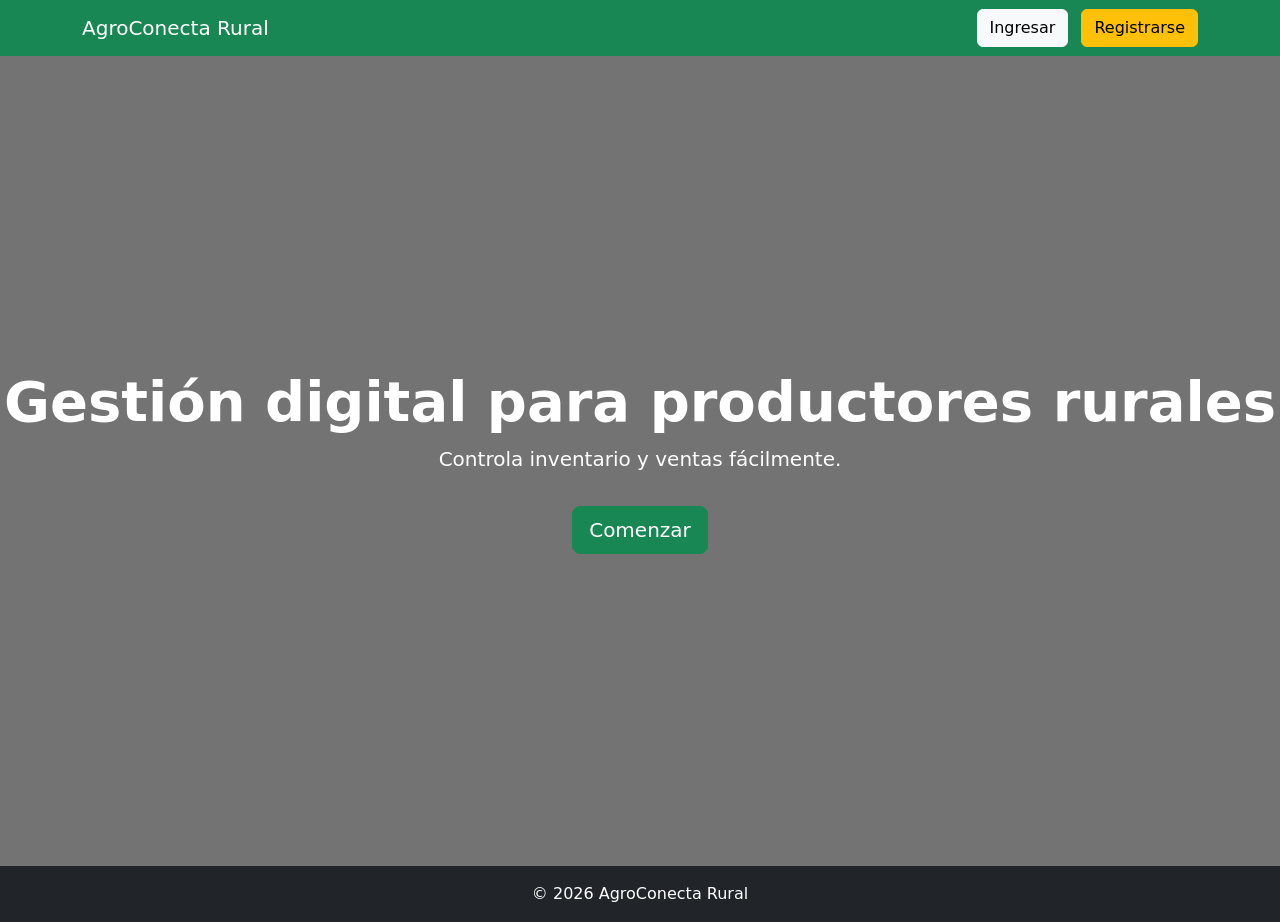
<file: index.html>
<!DOCTYPE html>
<html lang="es">
<head>
    <meta charset="UTF-8">
    <title>AgroConecta Rural</title>

    <link href="https://cdn.jsdelivr.net/npm/bootstrap@5.3.2/dist/css/bootstrap.min.css" rel="stylesheet">
    <link rel="stylesheet" href="styles.css">
</head>
<body>

<nav class="navbar navbar-dark bg-success">
  <div class="container">
    <span class="navbar-brand">AgroConecta Rural</span>
    <div>
        <a href="login.html" class="btn btn-light me-2">Ingresar</a>
        <a href="register.html" class="btn btn-warning">Registrarse</a>
    </div>
  </div>
</nav>

<section class="hero d-flex align-items-center justify-content-center text-center text-white">
    <div>
        <h1 class="display-4 fw-bold">Gestión digital para productores rurales</h1>
        <p class="lead">Controla inventario y ventas fácilmente.</p>
        <a href="register.html" class="btn btn-success btn-lg mt-3">Comenzar</a>
    </div>
</section>

<footer class="bg-dark text-white text-center p-3">
    © 2026 AgroConecta Rural
</footer>

</body>
</html>
</file>
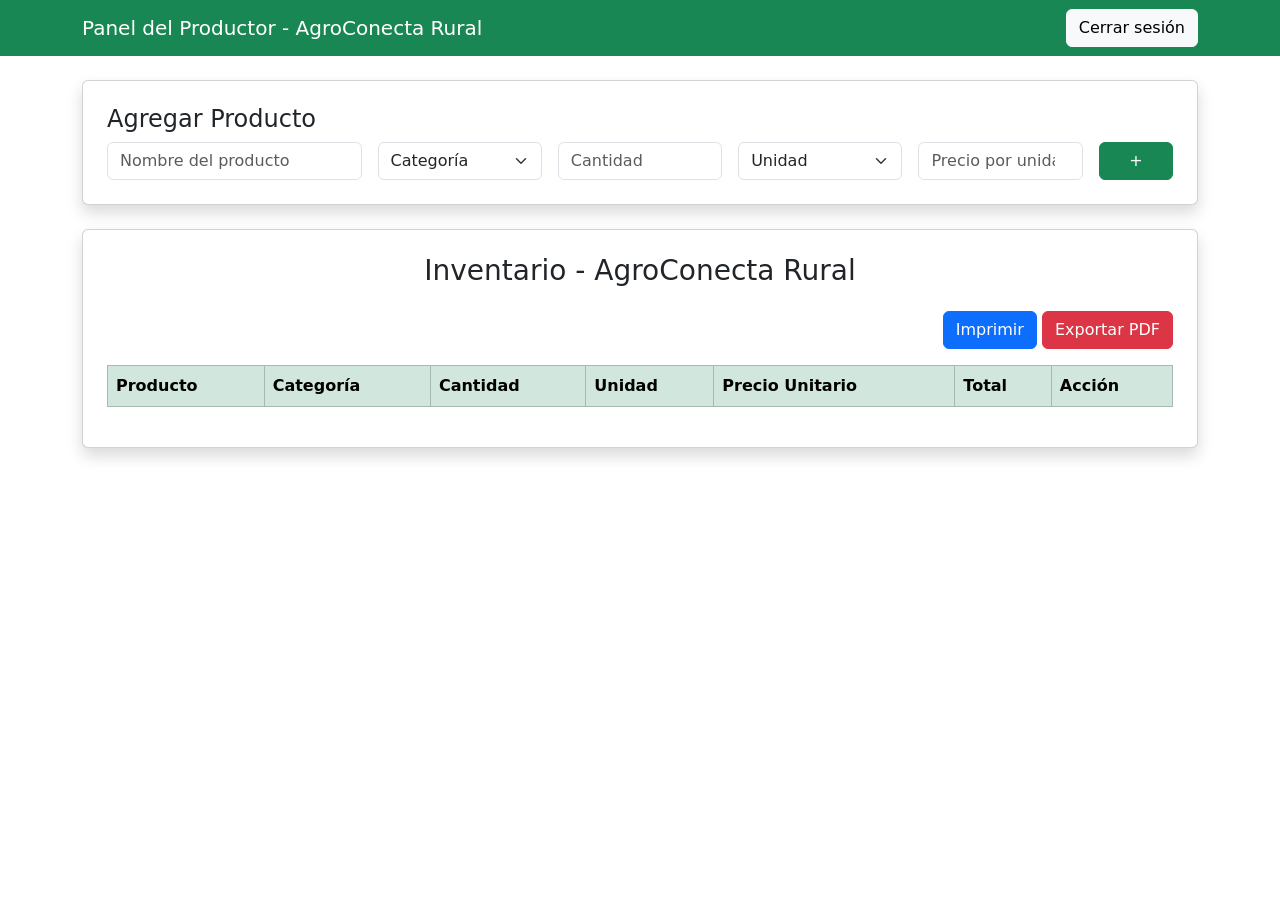
<file: dashboard.html>
<!DOCTYPE html>
<html lang="es">
<head>
    <meta charset="UTF-8">
    <title>Panel del Productor</title>
    <link href="https://cdn.jsdelivr.net/npm/bootstrap@5.3.2/dist/css/bootstrap.min.css" rel="stylesheet">

<style>
/* CONFIGURACIÓN DE IMPRESIÓN */
@media print {

    body * {
        visibility: hidden;
    }

    #printArea, #printArea * {
        visibility: visible;
    }

    #printArea {
        position: absolute;
        left: 0;
        top: 0;
        width: 100%;
    }

    @page {
        size: letter;
        margin: 2.54cm;
    }
}
</style>

</head>
<body>

<nav class="navbar navbar-dark bg-success">
    <div class="container">
        <span class="navbar-brand">Panel del Productor - AgroConecta Rural</span>
        <a href="index.html" class="btn btn-light">Cerrar sesión</a>
    </div>
</nav>

<div class="container mt-4">

    <!-- FORMULARIO (NO SE IMPRIME) -->
    <div class="card p-4 shadow mb-4">
        <h4>Agregar Producto</h4>
        <form id="productForm">
            <div class="row g-3">

                <div class="col-md-3">
                    <input type="text" id="productName" class="form-control" placeholder="Nombre del producto" required>
                </div>

                <div class="col-md-2">
                    <select id="category" class="form-select" required>
                        <option value="">Categoría</option>
                        <option>Frutas</option>
                        <option>Verduras</option>
                        <option>Tubérculos</option>
                        <option>Granos</option>
                        <option>Lácteos</option>
                    </select>
                </div>

                <div class="col-md-2">
                    <input type="number" id="quantity" class="form-control" placeholder="Cantidad" required>
                </div>

                <div class="col-md-2">
                    <select id="unit" class="form-select" required>
                        <option value="">Unidad</option>
                        <option value="kg">Kg</option>
                        <option value="g">Gramo</option>
                        <option value="unidad">Unidad</option>
                    </select>
                </div>

                <div class="col-md-2">
                    <input type="number" id="price" class="form-control" placeholder="Precio por unidad (COP)" required>
                </div>

                <div class="col-md-1">
                    <button type="submit" class="btn btn-success w-100">+</button>
                </div>

            </div>
        </form>
    </div>

    <!-- ÁREA QUE SÍ SE IMPRIME -->
    <div id="printArea" class="card p-4 shadow">
        <h3 class="text-center mb-4">Inventario - AgroConecta Rural</h3>

        <div class="mb-3 text-end no-print">
            <button class="btn btn-primary" onclick="printInventory()">Imprimir</button>
            <button class="btn btn-danger" onclick="exportPDF()">Exportar PDF</button>
        </div>

        <table class="table table-bordered">
            <thead class="table-success">
                <tr>
                    <th>Producto</th>
                    <th>Categoría</th>
                    <th>Cantidad</th>
                    <th>Unidad</th>
                    <th>Precio Unitario</th>
                    <th>Total</th>
                    <th class="no-print">Acción</th>
                </tr>
            </thead>
            <tbody id="productList"></tbody>
        </table>

    </div>

</div>

<script src="app.js"></script>

</body>
</html>
</file>
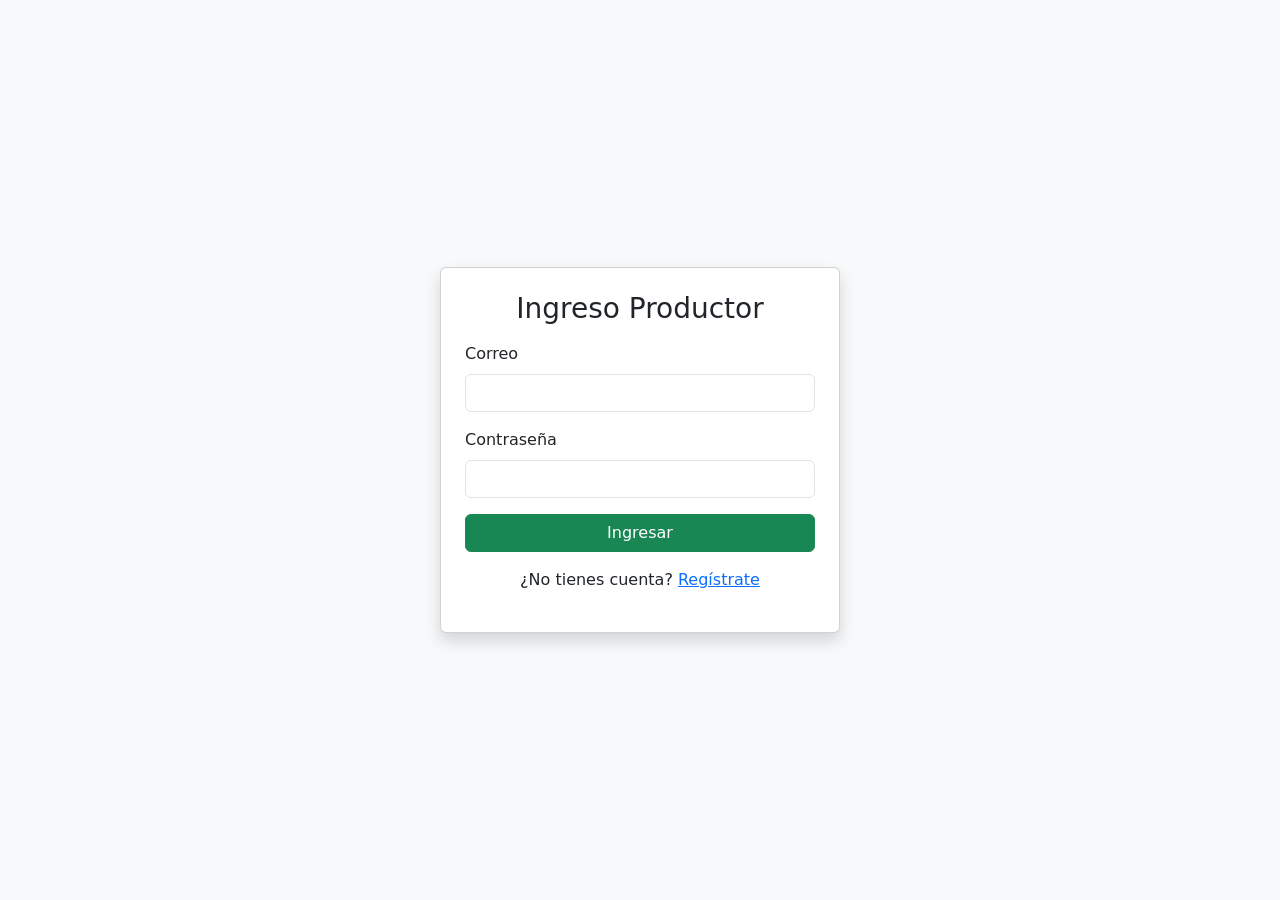
<file: login.html>
<!DOCTYPE html>
<html lang="es">
<head>
    <meta charset="UTF-8">
    <title>Login - AgroConecta Rural</title>
    <link href="https://cdn.jsdelivr.net/npm/bootstrap@5.3.2/dist/css/bootstrap.min.css" rel="stylesheet">
</head>
<body class="bg-light">

<div class="container d-flex justify-content-center align-items-center" style="height:100vh;">
    <div class="card p-4 shadow" style="width: 400px;">
        <h3 class="text-center mb-3">Ingreso Productor</h3>

        <form id="loginForm">

            <div class="mb-3">
                <label class="form-label">Correo</label>
                <input type="email" class="form-control" id="email" required>
            </div>

            <div class="mb-3">
                <label class="form-label">Contraseña</label>
                <input type="password" class="form-control" id="password" required>
            </div>

            <button type="submit" class="btn btn-success w-100">Ingresar</button>
        </form>

        <p class="text-center mt-3">
            ¿No tienes cuenta? <a href="register.html">Regístrate</a>
        </p>
    </div>
</div>

<script>
document.getElementById("loginForm").addEventListener("submit", function(e) {
    e.preventDefault();

    const email = document.getElementById("email").value;
    const password = document.getElementById("password").value;

    const storedUser = JSON.parse(localStorage.getItem("user"));

    if(storedUser && email === storedUser.email && password === storedUser.password){
        window.location.href = "dashboard.html";
    } else {
        alert("Correo o contraseña incorrectos o usuario no registrado.");
    }
});
</script>

</body>
</html>
</file>
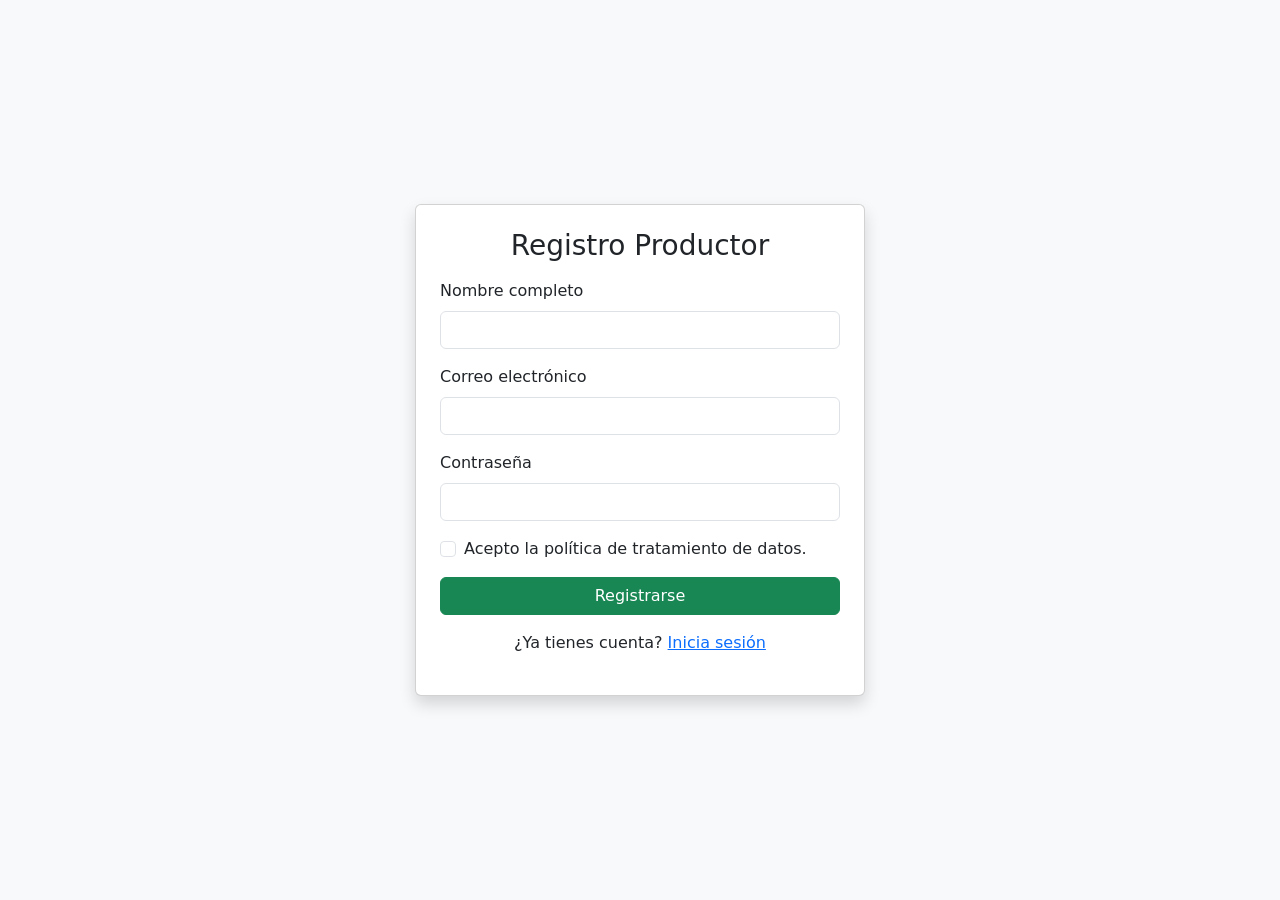
<file: register.html>
<!DOCTYPE html>
<html lang="es">
<head>
    <meta charset="UTF-8">
    <title>Registro - AgroConecta Rural</title>
    <link href="https://cdn.jsdelivr.net/npm/bootstrap@5.3.2/dist/css/bootstrap.min.css" rel="stylesheet">
</head>
<body class="bg-light">

<div class="container d-flex justify-content-center align-items-center" style="height:100vh;">
    <div class="card p-4 shadow" style="width: 450px;">
        <h3 class="text-center mb-3">Registro Productor</h3>

        <form id="registerForm">

            <div class="mb-3">
                <label class="form-label">Nombre completo</label>
                <input type="text" class="form-control" id="name" required>
            </div>

            <div class="mb-3">
                <label class="form-label">Correo electrónico</label>
                <input type="email" class="form-control" id="email" required>
            </div>

            <div class="mb-3">
                <label class="form-label">Contraseña</label>
                <input type="password" class="form-control" id="password" required>
            </div>

            <div class="form-check mb-3">
                <input class="form-check-input" type="checkbox" id="policy" required>
                <label class="form-check-label">
                    Acepto la política de tratamiento de datos.
                </label>
            </div>

            <button type="submit" class="btn btn-success w-100">Registrarse</button>
        </form>

        <p class="text-center mt-3">
            ¿Ya tienes cuenta? <a href="login.html">Inicia sesión</a>
        </p>

    </div>
</div>

<script>
document.getElementById("registerForm").addEventListener("submit", function(e) {
    e.preventDefault();

    const user = {
        name: document.getElementById("name").value,
        email: document.getElementById("email").value,
        password: document.getElementById("password").value
    };

    localStorage.setItem("user", JSON.stringify(user));

    alert("Registro exitoso. Ahora puedes iniciar sesión.");
    window.location.href = "login.html";
});
</script>

</body>
</html>
</file>
<file: styles.css>
body {
    margin: 0;
    padding: 0;
}

.hero {
    height: 90vh;
    background: linear-gradient(rgba(0,0,0,0.55), rgba(0,0,0,0.55)),
                url("https://images.unsplash.com/photo-1500382017468-9049fed747ef");
    background-size: cover;
    background-position: center;
    background-repeat: no-repeat;
}
</file>
